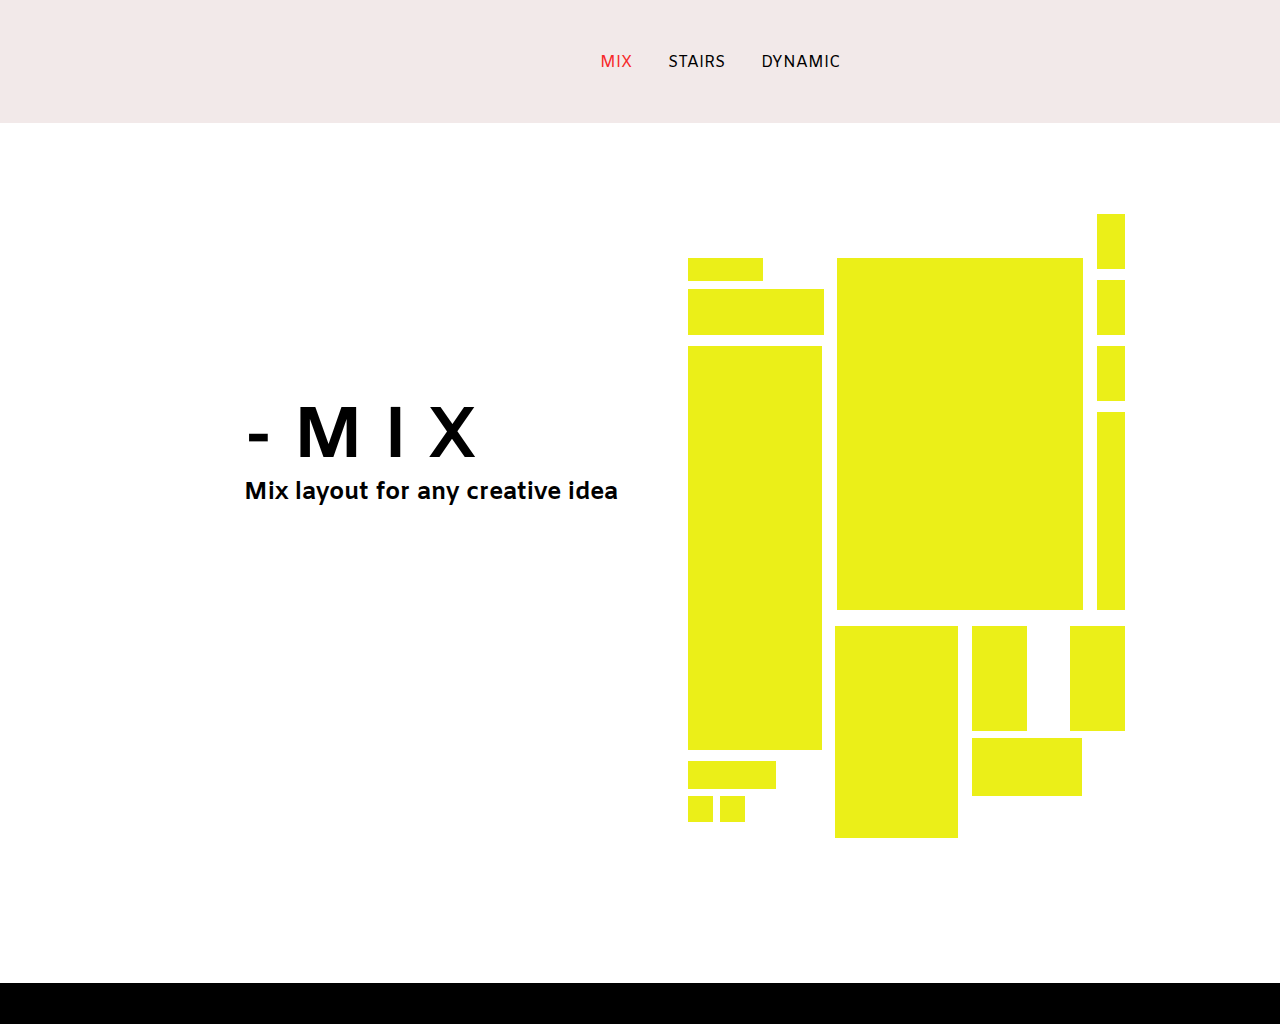
<file: index.html>
<!DOCTYPE html>
<html lang="en">
    <head>
        <meta charset="utf-8">
        <title>layout1</title> 
        <link rel="stylesheet" href="css/style.css">
        <link href='https://fonts.googleapis.com/css?family=Amiko' rel='stylesheet'>
    </head>

    <body>
        <div id="wrapper">
            <header>
                <nav>
                    <ul>
                        <li><a href="index.html" class="selcted">MIX</a></li>
                        <li><a href="layout2.html">STAIRS</a></li>
                        <li><a href="layout3.html">DYNAMIC</a></li>
                    </ul>
                </nav>
            </header>

            <main class="mainLayout1">
                <section>
                    <h1>- M I X</h1>
                    <h3>Mix layout for any creative idea</h3>
                </section>

                <section class="yellowSquares">
                    <section class="leftArea">
                        <section></section>
                        <section></section>
                        <section></section>
                        <section></section>
                        <section></section>
                        <section></section>
                    </section>

                    <section class="middlArea">
                        <section></section>
                        <section></section>
                        <section></section>
                        <section></section>
                    </section>

                    <section class="rightArea">
                        <section></section>
                        <section></section>
                        <section></section>
                        <section></section>
                        <section></section>
                    </section>
                </section>
            </main>

            <footer class="footerLayout1"> </footer>
        </div>
    </body>
</html>
</file>
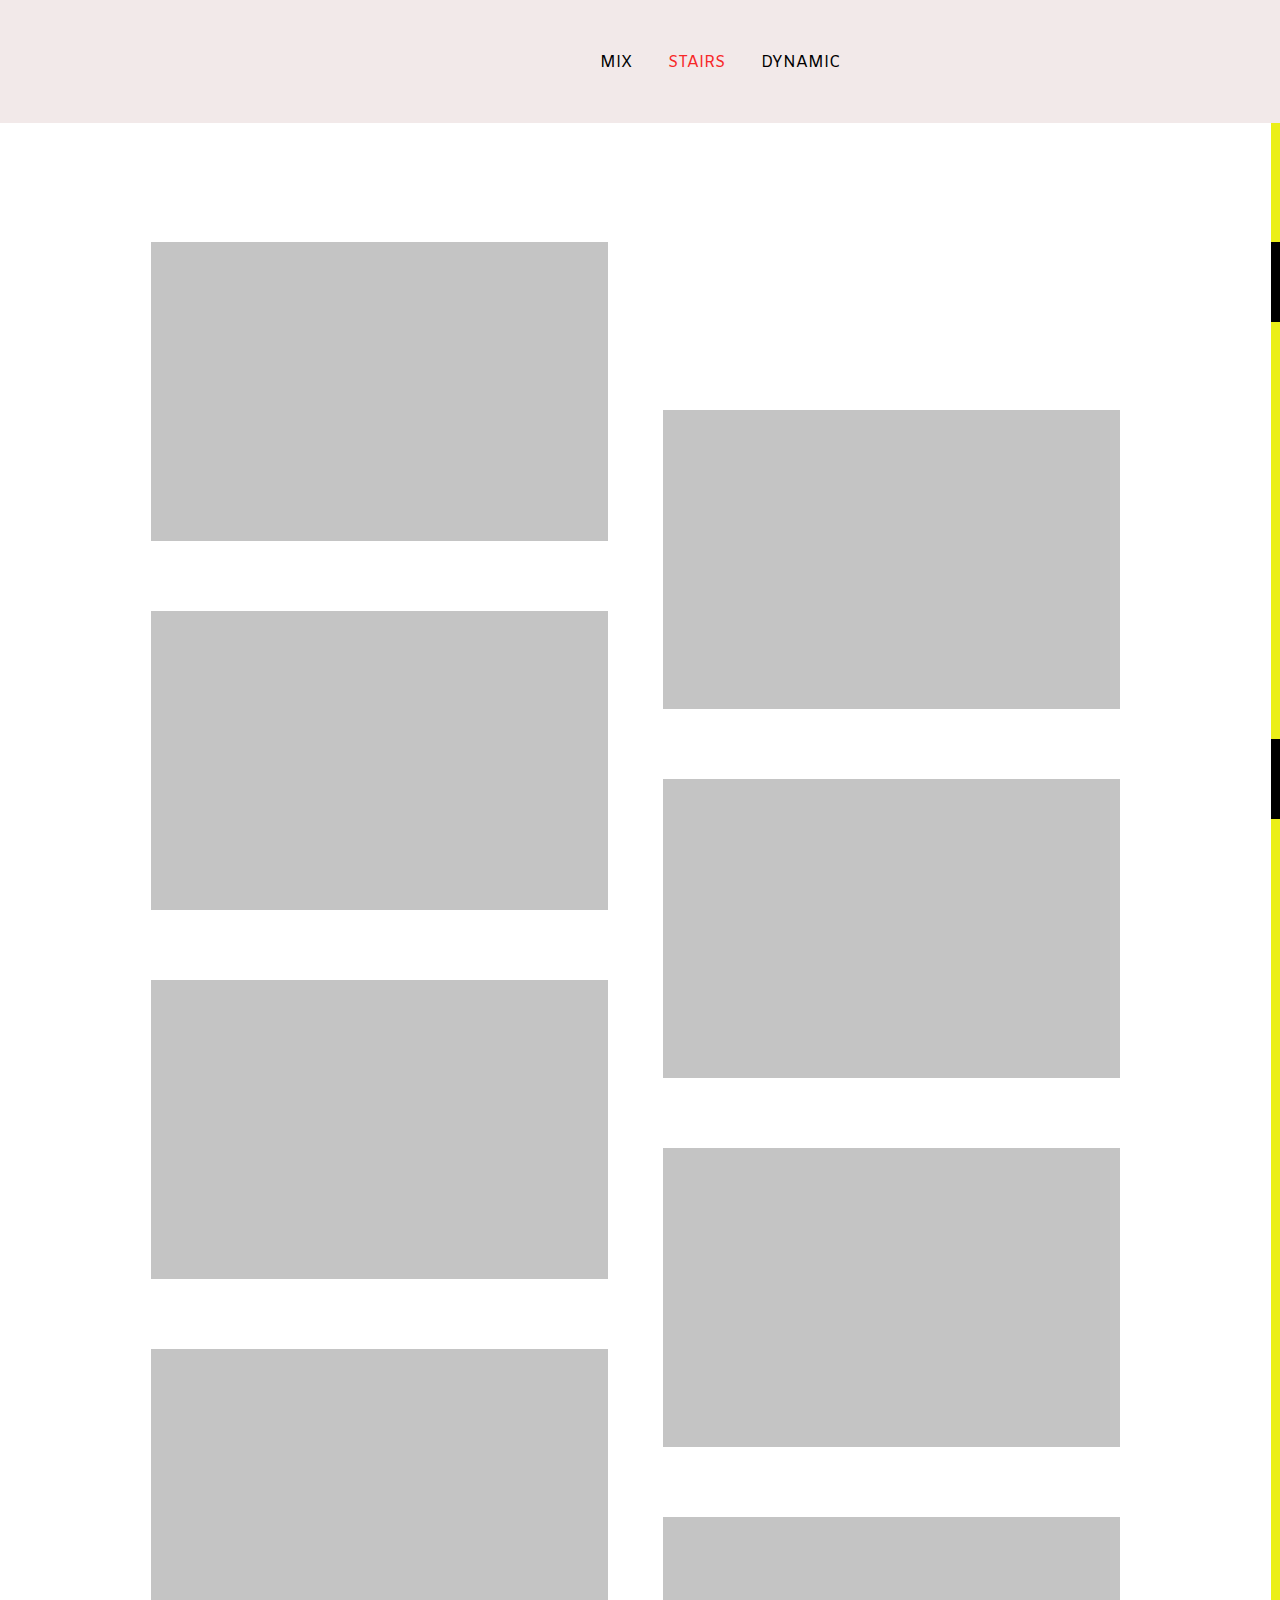
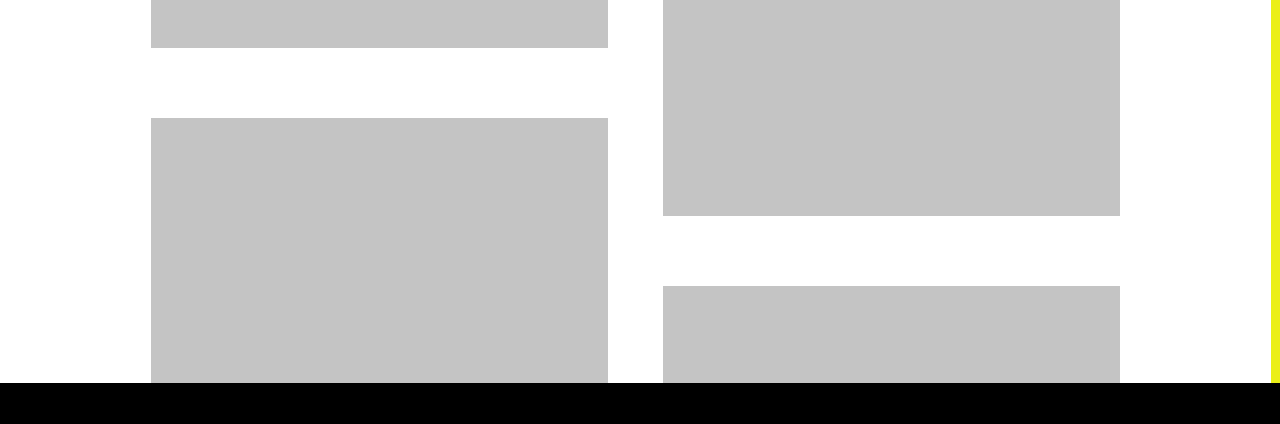
<file: layout2.html>
<!DOCTYPE html>
<html lang="en">
    <head>
        <meta charset="utf-8">
        <title>layout2</title> 
        <link rel="stylesheet" href="css/style.css">
        <link href='https://fonts.googleapis.com/css?family=Amiko' rel='stylesheet'>
    </head>
    <body>
        <div id="wrapper">
            <header>
                <nav>
                    <ul>
                        <li><a href="index.html">MIX</a></li>
                        <li><a href="layout2.html" class="selcted">STAIRS</a></li>
                        <li><a href="layout3.html">DYNAMIC</a></li>
                    </ul>
                </nav>
            </header>

            <main class="mainLayout2">
                <section class="graySquares">
                    <section class="col1">
                        <article></article>
                        <article></article>
                        <article></article>
                        <article></article>
                        <article></article>
                    </section>

                    <section class="col2">
                        <article></article>
                        <article></article>
                        <article></article>
                        <article></article>
                        <article></article>
                    </section>
                </section>

                <aside>
                    <section class="box">
                        <div></div>
                        <div></div>
                        <div></div>
                    </section>

                    <section class="name">
                        <a href="https://en.wikipedia.org/wiki/Software_engineering">S</a>
                        <a href="https://en.wikipedia.org/wiki/Integrated_development_environment">I</a>
                        <a href="https://en.wikipedia.org/wiki/Virtual_machine">V</a>
                        <a href="https://en.wikipedia.org/wiki/Algorithm">A</a>
                        <a href="https://en.wikipedia.org/wiki/Network">N</a>
                    </section>
                </aside>
            </main>

            <footer></footer>
        </div>
    </body>
</html>
</file>
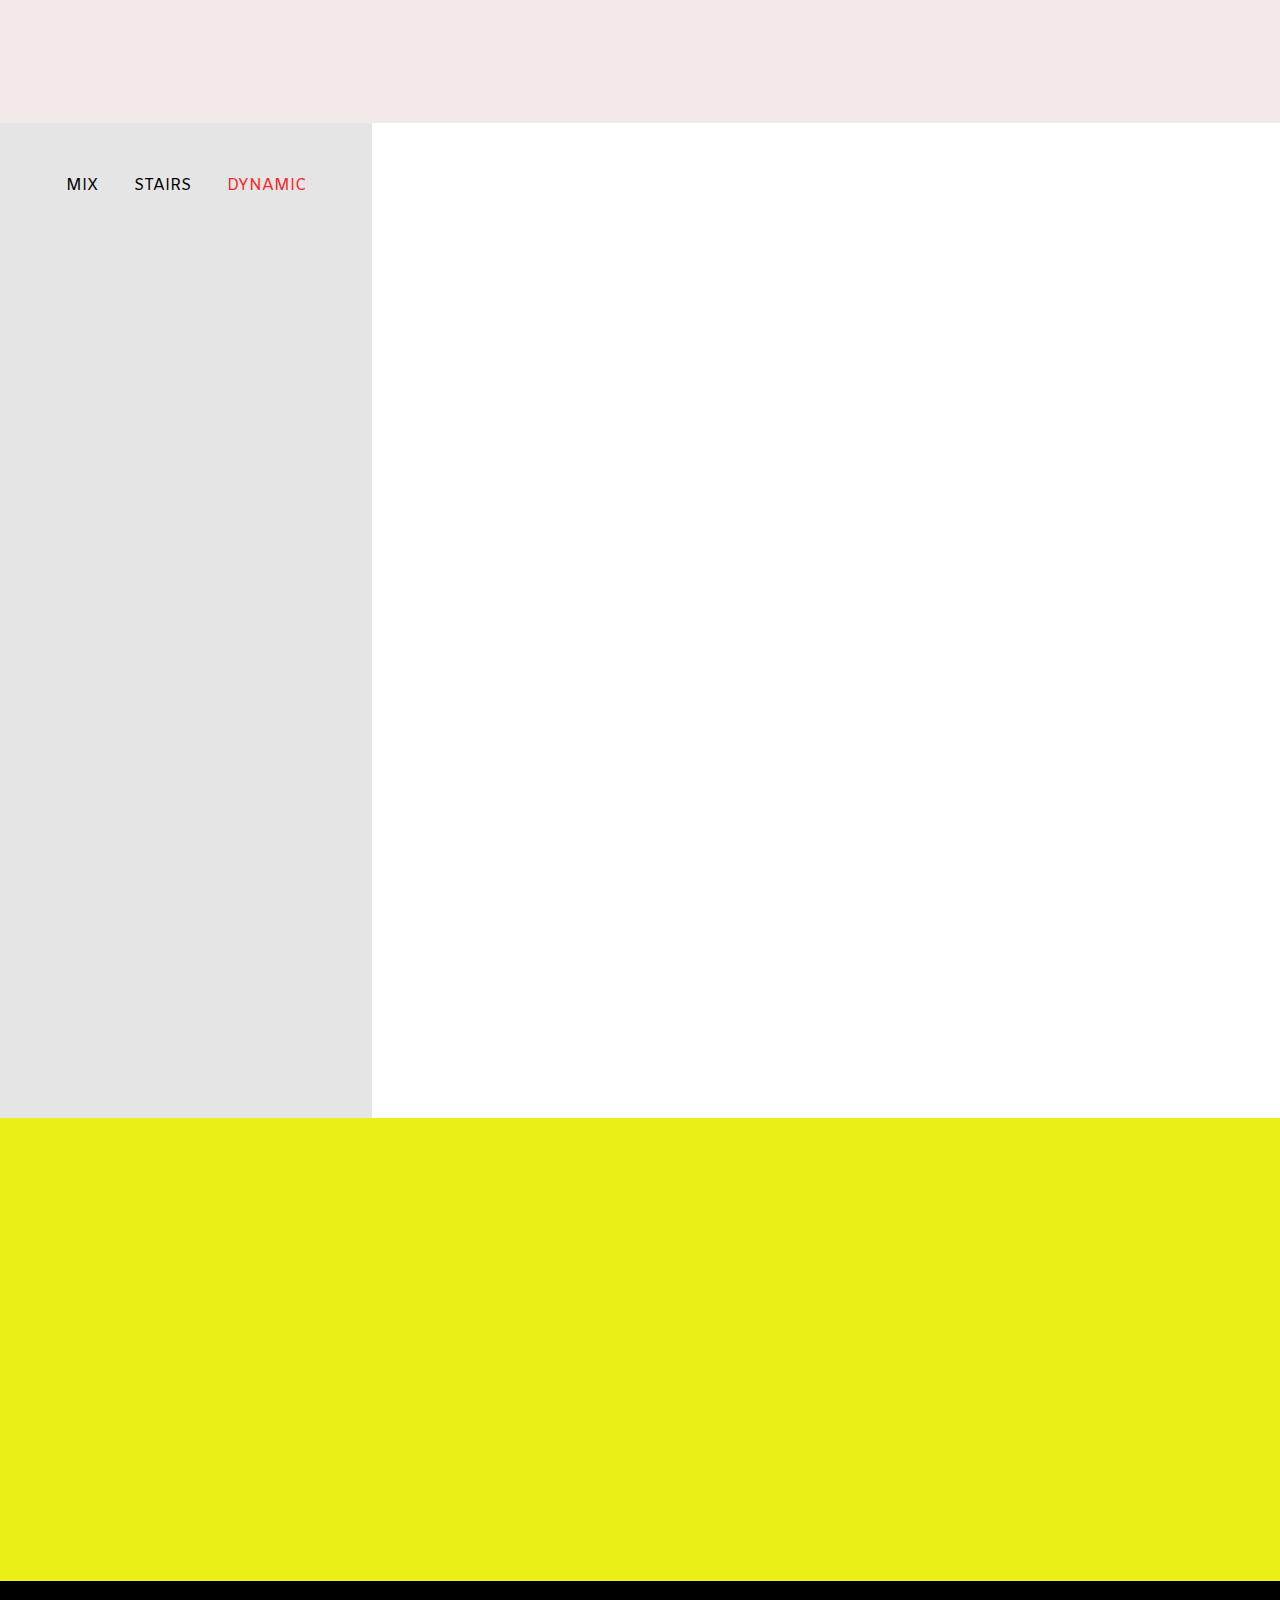
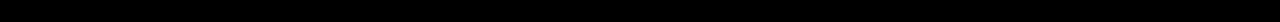
<file: layout3.html>
<!DOCTYPE html>
<html lang="en">
    <head>
        <meta charset="utf-8">
        <title>layout3</title> 
        <link rel="stylesheet" href="css/style.css">
        <link href='https://fonts.googleapis.com/css?family=Amiko' rel='stylesheet'>
    </head>
    <body>
        <div id="wrapper3">
            <header>
                <section id="logo"></section>
            </header>

            <main class="mainLayout3">

                <nav>
                    <ul class="navLayout3">
                        <li><a href="index.html">MIX</a></li>
                        <li><a href="layout2.html">STAIRS</a></li>
                        <li><a href="layout3.html" class="selcted">DYNAMIC</a></li>
                    </ul>
                </nav>

                <section class="mainArea"></section>
                <section class="purpleArea"></section>
            </main>

            <section class="yellowArea"></section>

            <footer></footer>
        </div>
    </body>
</html>
</file>
<file: css/style.css>
* {
    margin: 0;
    padding: 0;
}

header, main, footer, nav, aside, section, div {
    display: block;
}

a {
    text-decoration: none;
}

#wrapper {
    width: 1440px;
    margin: 0px auto;
    font-family: 'Amiko';
}

header {
    height: 123px;
    background: #F2E9E9;
}

nav ul {
    display: flex;
    list-style: none;
    justify-content: center;
}

nav ul a {
    display: block;
    size: 24px;
    margin: 18px;
    margin-top: 52px;
    color: #000000;
}

nav ul .selcted {
    color: #F72828;
}

nav ul a:hover {
    color: #F72828;
}

/* only Layout1*/

.mainLayout1 {
    position: relative;
    Width: 881px;
    Height: 624px;
    margin-top: 91px;
    margin-left: 244px;
}

.mainLayout1 h1 {
    position: absolute;
    font-size: 72px;
    font-weight: 700;
    font-style: normal;
    margin-top: 176px;
}

.mainLayout1 h3 {
    position: absolute;
    font-size: 24px;
    font-weight: 700;
    font-style: normal;
    margin-top: 263px;
}

.yellowSquares {
    position: relative;
    width: 437px;
    Height: 624px;
    margin-left: 444px;
}

.yellowSquares section {
    position: absolute;
    background: #EBEF18;
}

.leftArea section:nth-child(1) {
    width: 75px;
    height: 23px;
    margin-top: 44px;
}

.leftArea section:nth-child(2) {
    width: 136px;
    height: 46px;
    margin-top: 75px;
}

.leftArea section:nth-child(3) {
    width: 134px;
    height: 404px;
    margin-top: 132px;
}

.leftArea section:nth-child(4) {
    width: 88px;
    height: 28px;
    margin-top: 547px;
}

.leftArea section:nth-child(5) {
    width: 25px;
    height: 26px;
    margin-top: 582px;
}

.leftArea section:nth-child(6){
    width: 25px;
    height: 26px;
    margin-top: 582px;
    margin-left: 32px;
}

.middlArea section:nth-child(1) {
    width: 246px;
    height: 352px;
    margin-top: 44px;
    margin-left: 149px;
}

.middlArea section:nth-child(2) {
    width: 123px;
    height: 212px;
    margin-top: 412px;
    margin-left: 147px;
}

.middlArea section:nth-child(3) {
    width: 55px;
    height: 105px;
    margin-top: 412px;
    margin-left: 284px;
}

.middlArea section:nth-child(4) {
    width: 110px;
    height: 58px;
    margin-top: 524px;
    margin-left: 284px;
}

.rightArea section {
    width: 28px;
    height: 55px;
    margin-left: 409px;
}

.rightArea section:nth-child(2) {
   margin-top: 66px;
}

.rightArea section:nth-child(3) {
    margin-top: 132px;
}

.rightArea section:nth-child(4) {
    height: 198px;
    margin-top: 198px;
}

.rightArea section:nth-child(5) {
    width: 55px;
    height: 105px;
    margin-top: 412px;
    margin-left: 382px;
}

/* only Layout2 */

.mainLayout2 {
    position: relative;
    width: 1440px;
    height: 1860px;
}

.mainLayout2 .graySquares {
    position: absolute;
    width: 1271px;
}

.graySquares {
    position: relative;
}

.graySquares article {
    position: absolute;
    width: 457px;
    height: 299px;
    background: #C4C4C4;
}

.graySquares .col1 article {
    margin-left: 151px;
} 

.graySquares .col1 article:nth-child(1) {
    margin-top: 119px;
}

.graySquares .col1 article:nth-child(2) {
    margin-top: 488px;
}

.graySquares .col1 article:nth-child(3) {
    margin-top: 857px;
}

.graySquares .col1 article:nth-child(4) {
    margin-top: 1226px;
}

.graySquares .col1 article:nth-child(5) {
    height: 265px;
    margin-top: 1595px;
}

.graySquares .col2 article {
    margin-left: 663px;
} 

.graySquares .col2 article:nth-child(1) {
    margin-top: 287px;
}

.graySquares .col2 article:nth-child(2) {
    margin-top: 656px;
}

.graySquares .col2 article:nth-child(3) {
    margin-top: 1025px;
}

.graySquares .col2 article:nth-child(4) {
    margin-top: 1394px;
}

.graySquares .col2 article:nth-child(5) {
    height: 97px;
    margin-top: 1763px;
}

.mainLayout2 aside {
    position: absolute;
    width: 169px;
    height: 1860px;
    margin-left: 1271px;
    background: #EBEF18;
}

aside {
    position: relative;
}

aside .box div {
    position: absolute;
    width: 80px;
    height: 80px;
    background: #000000;
}

aside .box div:nth-child(1) {
    margin-top: 119px;
}

aside .box div:nth-child(2) {
    margin-top: 247px;
    margin-left: 89px;
    background: #ffffff;
}

aside .box div:nth-child(3) {
    margin-top: 616px;
}

.name {
    display: flex;
    flex-direction: column;
    font-size: 96px;
    margin-top: 1240px;
}

.name a {
    display: flex;
    flex-direction: column;
    text-align: center;
    color: #000000;
}

footer {
    width: 1440px;
    height: 41px;
    background: #000000;
}

.footerLayout1 {
    margin-top: 145px;
}

/* only Layout3 */

#wrapper3 {
    width: 1440px;
    margin: 0px auto;
    font-family: 'Amiko';
}

#wrapper3 header {
    display: flex;
    justify-content: end;
}

#logo {
    background: #000000;
    width: 80px;
    height: 80px;
    margin-top: 21px;
    margin-right: 24px;
}

.mainLayout3 {
    position: relative;
    width: 1440px;
    height: 995px;
}

.mainArea {
    position: absolute;
    width: 964px;
    height: 995px;
    margin-left: 372px;
}

.purpleArea {
    position: absolute;
    width: 104px;
    height: 995px;
    margin-left: 1336px;
    background: rgba(24, 71, 239, 0.3);
}

.yellowArea {
    width: 1440px;
    height: 463px;
    background: #EBEF18;
}


@media only screen and (max-width: 1000px) {
    #wrapper3 {
        width: 100%;
        width: 850px;
    }

    .navLayout3 {
        width: 850px;
        height: 105px;
        background: #E5E5E5;
    }

    .purpleArea {
        display: none;
    }

    .mainLayout3 {
        width: 850px;
        height: 1346px;
    }

    .mainArea {
        width: 850px;
        height: 1346px;
        margin-left: 0px;
    }

    .yellowArea {
        width: 850px;
        height: 474px;
    }

    footer {
        width: 850px;
    }
}

@media only screen and (min-width: 1001px) {
    .navLayout3 {
        position: absolute;
        width: 372px;
        height: 995px;
        background: #E5E5E5;
    }
}
</file>
